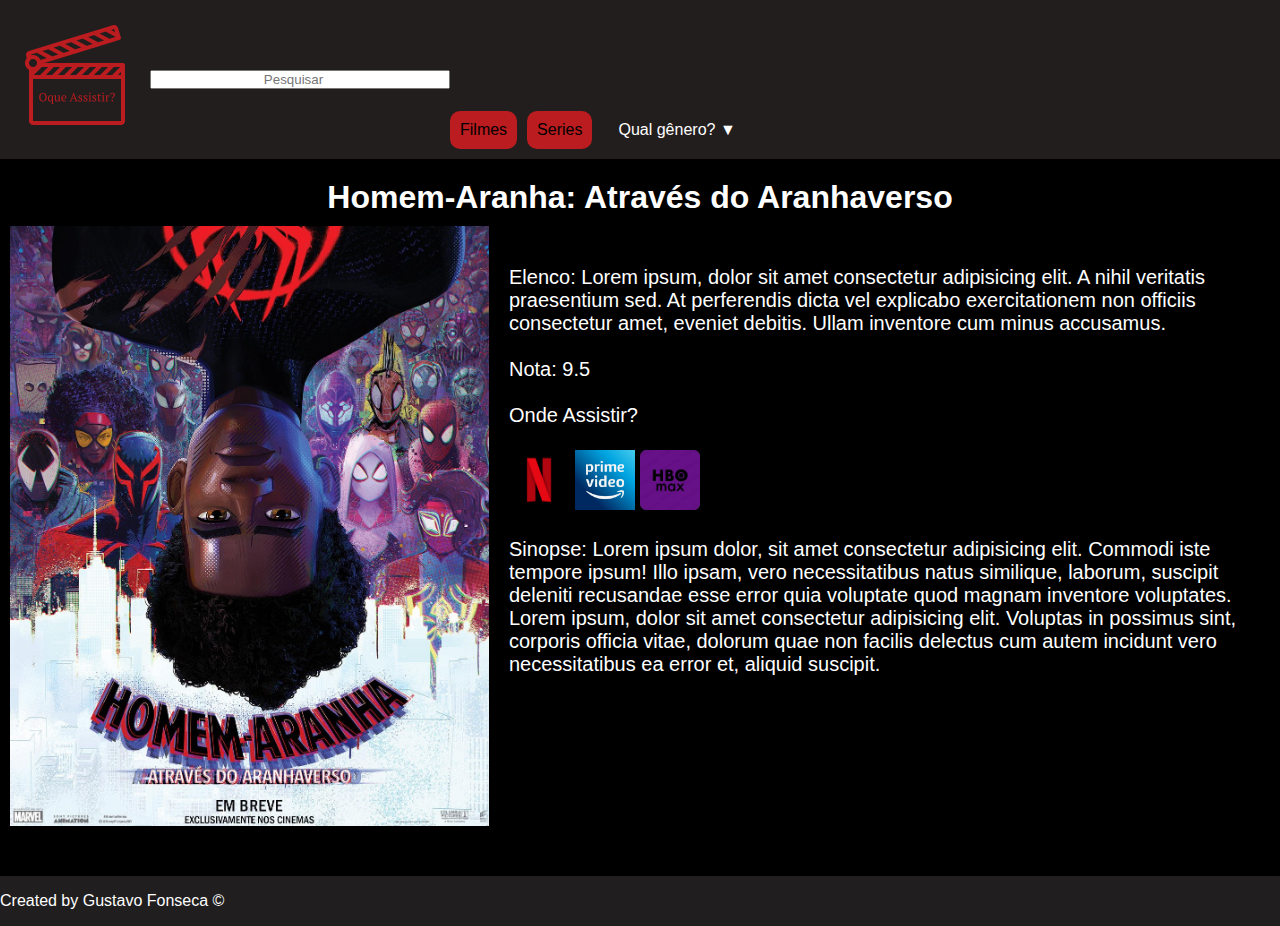
<file: Oque assistir?/Aranhaverso.html>
<!DOCTYPE html>
<html lang="pt-BR">
<head>
    <meta charset="UTF-8">
    <meta http-equiv="X-UA-Compatible" content="IE=edge">
    <meta name="viewport" content="width=device-width, initial-scale=1.0">
    <link rel="shortcut icon" href="img/Logo 50px.png" type="image/x-icon">
    <link rel="stylesheet" href="css/estilo.css">
    <title>Oque assistir?</title>
</head>
    <body>
        <div id="header">
            <div id="logo">
              <a href="index.html"><img src="img/Icon 100px.png" alt="Logo"></a>
            </div>
            
            <input type="checkbox" id="btt_menu">
            <label for="btt_menu"> &#9776; </label>

            <div id="nav">

                <input type="search" id="pesquisa" placeholder="Pesquisar">
                
                <div class="box">
                    <a href="#">Filmes</a> 
                </div>

                <div class="box">
                    <a href="#">Series</a> 
                </div>
                          
                <div class="dropdown"> 
                    <a href="#" class="drop_btt"> Qual gênero? &#9660;</a> 
                        <div class="dropdown_content">
                            <a href="">Ação</a>
                            <a href="">Aventura</a>
                            <a href="">Animação</a>
                            <a href="">Comedia</a>
                            <a href="">Documentário</a>
                            <a href="">Ficção Ciêntifica</a>
                            <a href="">Suspense</a>
                            <a href="">Terror</a>
                        </div>
                </div>      
            </div>
        </div> 

        <div id="conteiner">
            <h1>Homem-Aranha: Através do Aranhaverso</h1>

            <img id="poster" src="Posters/Em alta/Através do aranhaverso.jpeg" alt="">

            <div id="text">
                Elenco: Lorem ipsum, dolor sit amet consectetur adipisicing elit. A nihil veritatis praesentium sed. At perferendis dicta vel explicabo exercitationem non officiis consectetur amet, eveniet debitis. Ullam inventore cum minus accusamus.
                <br>
                <br>
                Nota: 9.5
                <br>
                <br>
                Onde Assistir? 
                <br>
                <br>
                    <a href="#"><img src="img/Netflix-new-icon.png" width="60px" height="60px"></a>
                    <a href="#"><img src="img/8d05dcf1d6034e9b6dffbab81f64ca8e61a135cc2c738e641b081d4611ba3ca2-200.webp" width="60px" height="60px"></a>
                    <a href="#"><img src="img/MAX.jpeg" width="60px" height="60px"></a>
                <br>
                <br>
                Sinopse: Lorem ipsum dolor, sit amet consectetur adipisicing elit. Commodi iste tempore ipsum! Illo ipsam, vero necessitatibus natus similique, laborum, suscipit deleniti recusandae esse error quia voluptate quod magnam inventore voluptates. Lorem ipsum, dolor sit amet consectetur adipisicing elit. Voluptas in possimus sint, corporis officia vitae, dolorum quae non facilis delectus cum autem incidunt vero necessitatibus ea error et, aliquid suscipit.
            </div>
        </div>

        <footer> Created by Gustavo Fonseca &copy;</footer>

    </body>
</html>
</file>
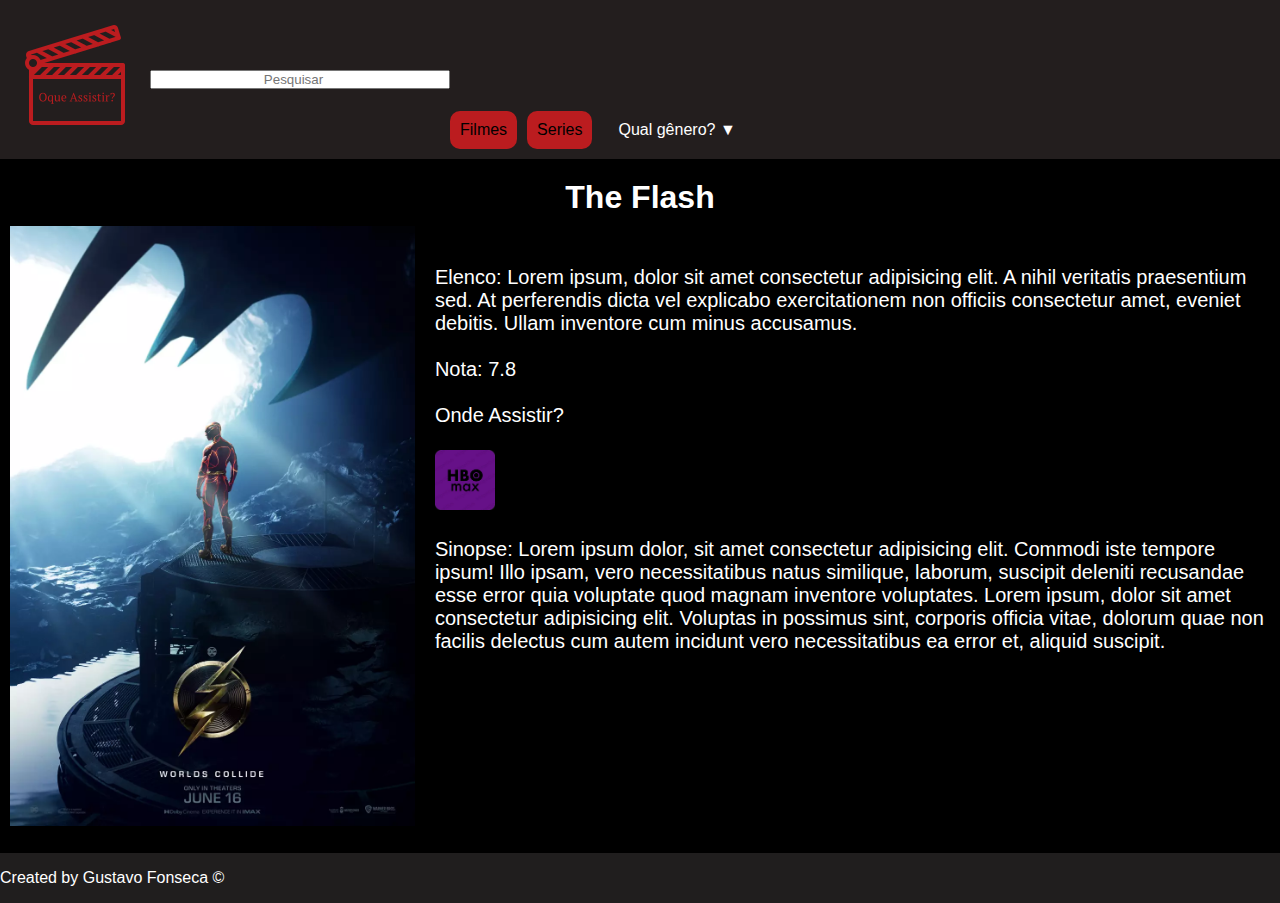
<file: Oque assistir?/flash.html>
<!DOCTYPE html>
<html lang="pt-BR">
<head>
    <meta charset="UTF-8">
    <meta http-equiv="X-UA-Compatible" content="IE=edge">
    <meta name="viewport" content="width=device-width, initial-scale=1.0">
    <link rel="shortcut icon" href="img/Logo 50px.png" type="image/x-icon">
    <link rel="stylesheet" href="css/estilo.css">
    <title>Oque assistir?</title>
</head>
    <body>
        <div id="header">
            <div id="logo">
              <a href="index.html"><img src="img/Icon 100px.png" alt="Logo"></a>
            </div>
            
            <input type="checkbox" id="btt_menu">
            <label for="btt_menu"> &#9776; </label>

            <div id="nav">

                <input type="search" id="pesquisa" placeholder="Pesquisar">
                
                <div class="box">
                    <a href="#">Filmes</a> 
                </div>

                <div class="box">
                    <a href="#">Series</a> 
                </div>
                          
                <div class="dropdown"> 
                    <a href="#" class="drop_btt"> Qual gênero? &#9660;</a> 
                        <div class="dropdown_content">
                            <a href="">Ação</a>
                            <a href="">Aventura</a>
                            <a href="">Animação</a>
                            <a href="">Comedia</a>
                            <a href="">Documentário</a>
                            <a href="">Ficção Ciêntifica</a>
                            <a href="">Suspense</a>
                            <a href="">Terror</a>
                        </div>
                </div>      
            </div>
        </div> 

        <div id="conteiner">
            <h1>The Flash</h1>

            <img id="poster" src="Posters/Em alta/Flash.webp" alt="">

            <div id="text">
                Elenco: Lorem ipsum, dolor sit amet consectetur adipisicing elit. A nihil veritatis praesentium sed. At perferendis dicta vel explicabo exercitationem non officiis consectetur amet, eveniet debitis. Ullam inventore cum minus accusamus.
                <br>
                <br>
                Nota: 7.8
                <br>
                <br>
                Onde Assistir? 
                <br>
                <br>
                    <a href="#"><img src="img/MAX.jpeg" width="60px" height="60px"></a>
                <br>
                <br>
                Sinopse: Lorem ipsum dolor, sit amet consectetur adipisicing elit. Commodi iste tempore ipsum! Illo ipsam, vero necessitatibus natus similique, laborum, suscipit deleniti recusandae esse error quia voluptate quod magnam inventore voluptates. Lorem ipsum, dolor sit amet consectetur adipisicing elit. Voluptas in possimus sint, corporis officia vitae, dolorum quae non facilis delectus cum autem incidunt vero necessitatibus ea error et, aliquid suscipit.
            </div>
        </div>

        <footer> Created by Gustavo Fonseca &copy;</footer>

    </body>
</html>
</file>
<file: Oque assistir?/css/estilo.css>
*{
    padding: 0px;
    margin: 0px;
}

body{
    background-color: #000000;
    font-family: 'Segoe UI', Tahoma, Geneva, Verdana, sans-serif;
}

#header{
    display: flex;
    background-color: #231e1e;
}

#logo{
    color: #ffffff;
    font-size: 40px;
    padding: 25px;
    font-weight: bold;
}

#logo span{
    color: #2bf3d5;
}

#btt_menu{
display: none;
}

label[for="btt_menu"]{
    display: none;
    position: absolute;
    padding: 10px;
    color: #ffffff;
    font-size: 50px;
    cursor: pointer;
}

#nav {
    display: flex;
    align-items: center;
    
  }

  #pesquisa{
    display: flex;
    align-items: center;
    align-self: center;
    text-align: center;
    
    width: 300px;

  }

 .box{
    display: flex;
    align-self: flex-end;
    align-items: center;
    background-color: #bb1c1f;
    padding: 10px;
    border-radius: 10px;
    align-items: center;
    text-align: center;
    margin-right: 10px;
    color: #000000;
    font-family: 'Segoe UI', Tahoma, Geneva, Verdana, sans-serif;
    pointer-events: all;
    margin-bottom: 10px;
  }

a{
    text-decoration: none;
    color: #000000;
}

li a, .drop_btt{
    display: inline-block;
    color: #ffffff;
    text-align: center;
    padding: 20px 16px;
    text-decoration: none;
    font-family: 'Segoe UI', Tahoma, Geneva, Verdana, sans-serif;
}

.dropdown{
    display: flex;
    align-self: flex-end;
    align-items: center;
}

.dropdown_content{
    display: none;
    position: absolute;
    background-color: #decfcf;
    min-width: 160px;
    z-index: 1;
}

.dropdown_content a{
    color: #000000;
    padding: 14px 16px;
    display: block;
    text-align: left;
}

.dropdown_content a:hover{
    background-color: #cacaca;
}

.dropdown:hover .dropdown_content{
    display: block;
}

h2{
    margin: 20px;
    color: #bb1c1f;
}

.em_alta, .filmes, .series {
    width: 100%; /* Defina a largura do container de acordo com sua preferência */
    overflow-x: scroll; /* Adiciona uma barra de rolagem horizontal se as imagens forem muito largas */
}

.imagem-container {
    list-style: none; /* Remove as bolinhas de lista padrão */
    display: flex; /* Alinha as imagens em uma linha */
    gap: 10px; /* Define um espaçamento entre as imagens */
    padding: 0; /* Remove o padding padrão da lista */
    margin: 0; /* Remove as margens padrão da lista */
}

.imagem-container li {
    flex: 0 0 auto; /* Permite que as imagens não se estiquem e mantenham seu tamanho original */
}

.imagem-container img {
    max-width: 100%; /* Garante que as imagens não ultrapassem a largura do container */
    width: 170px;
    height: 250px;
    padding: 10px;
}



/*TELA DOS FILMES*/

h1{
    text-align: center;
    color: #ffffff;
    padding: 10px;
}

#conteiner {
    /* Define um espaço entre a imagem e o texto */
    margin: 10px;
  }

  #poster {
    float: left;
    margin-right: 20px;
    height: 600px;
    width: 500;
    margin-top: 0px;
  }

  #text{
    margin-top: 40px;
    color: #ffffff;
    font-size: 20px;
  }


  footer{
    display: flex;
    align-self: flex-end;
    align-items: center;
    text-align: center;
    background-color: #201e1e;
    height: 50px;
    width: 100%;
    color: #ffffff;
    margin-top: 200px;
    
  }

@media(max-width: 800px){

    #header{
        text-align: center;
    }

    #nav li{
        float: none;
        text-align: center;
    }

    #nav .dropdown_content{
        position: relative;
    }

    #nav .dropdown_content a{
        text-align: center;
    }

    #btt_menu:checked ~ #nav{
        display: block;
    }

}

@media(max-width: 425px){

    #logo{
        font-size: 25px;
    }

    label[for="btt_menu"]{
        font-size: 40px;
    }

}
</file>
